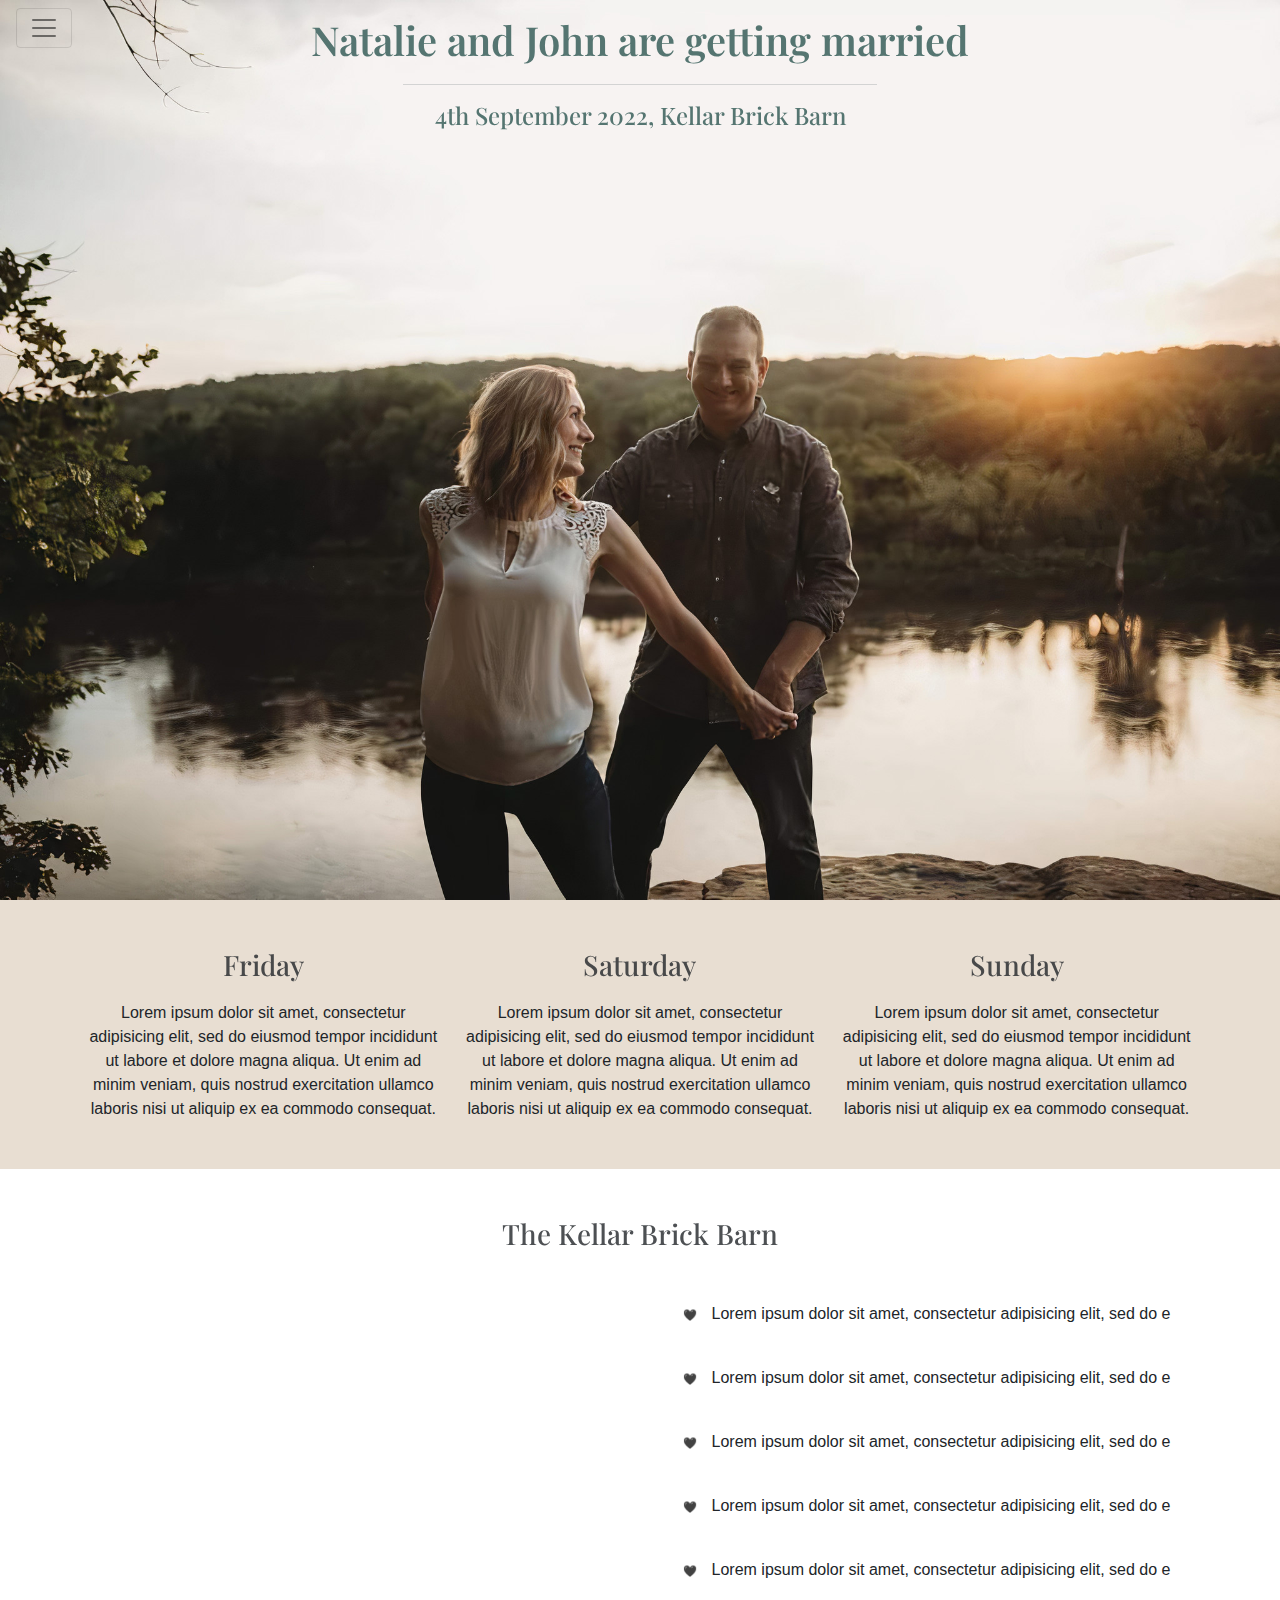
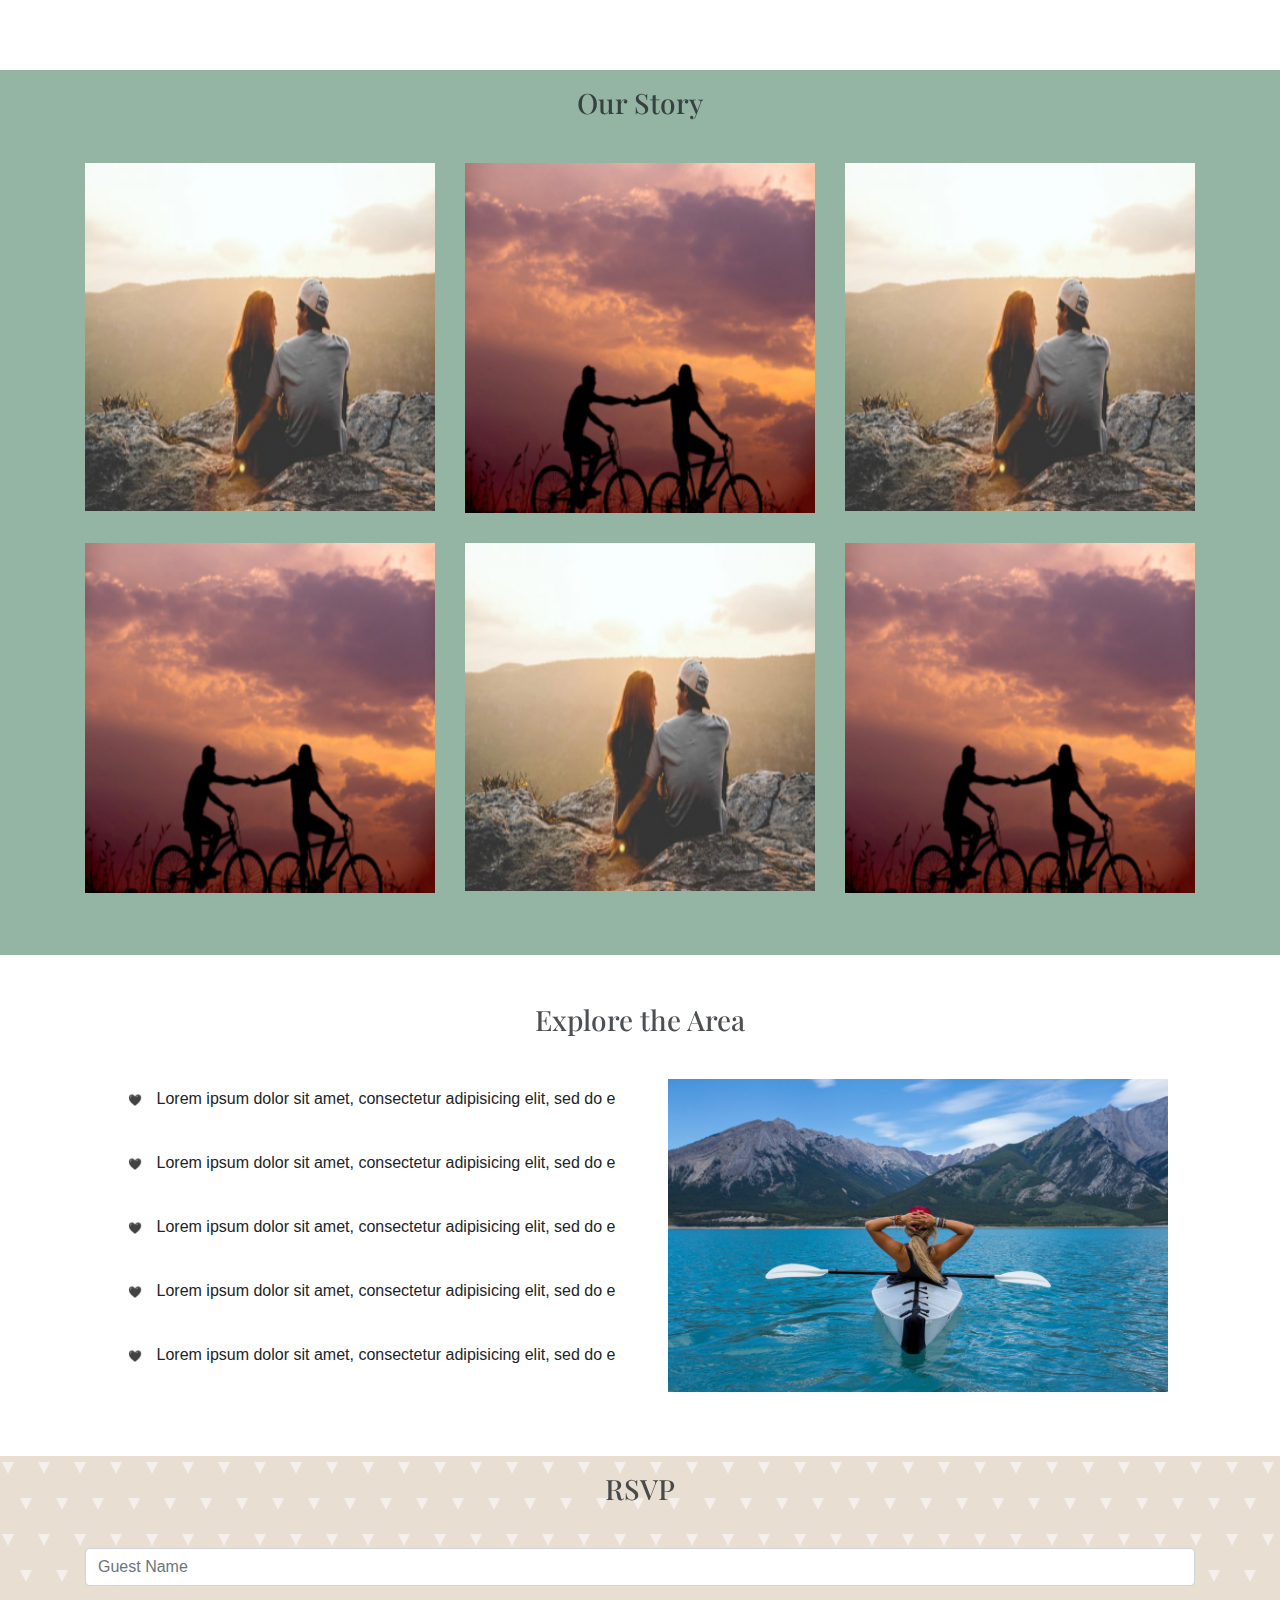
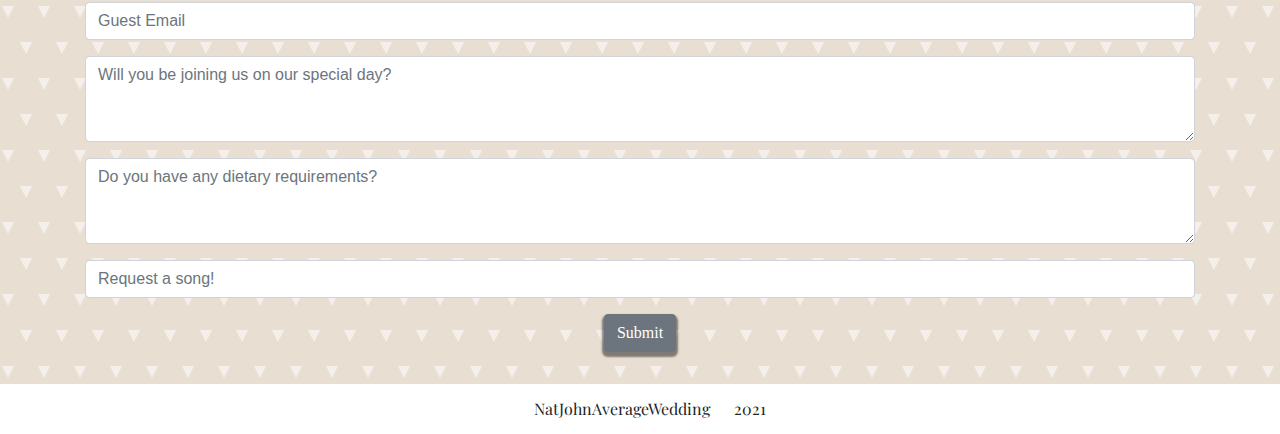
<file: index.html>
<!DOCTYPE html>
<html lang="en">

<head>
    <meta charset="UTF-8">
    <meta name="viewport" content="width=device-width, initial-scale=1.0">
    <meta http-equiv="X-UA-Compatible" content="ie=edge">
    <link rel="stylesheet" href="styles.css">
    <link rel="stylesheet" href="https://stackpath.bootstrapcdn.com/bootstrap/4.5.2/css/bootstrap.min.css" integrity="sha384-JcKb8q3iqJ61gNV9KGb8thSsNjpSL0n8PARn9HuZOnIxN0hoP+VmmDGMN5t9UJ0Z" crossorigin="anonymous">
    <link href="https://fonts.googleapis.com/css2?family=Castoro:ital@0;1&family=Parisienne&family=Playfair+Display:wght@400;500;600&display=swap" rel="stylesheet">
    <title>NatJohnAverageWedding</title>
    <link rel="shortcut icon" href="images/favicon.ico">
    <link rel="stylesheet" href="https://cdnjs.cloudflare.com/ajax/libs/font-awesome/5.15.1/css/all.min.css" integrity="sha512-+4zCK9k+qNFUR5X+cKL9EIR+ZOhtIloNl9GIKS57V1MyNsYpYcUrUeQc9vNfzsWfV28IaLL3i96P9sdNyeRssA==" crossorigin="anonymous" />
</head>
<body>

<nav class="navbar navbar-light bg-light fixed-top bg-transparent">
    <button class="navbar-toggler" type="button" data-toggle="collapse" data-target="#navbarNav" aria-controls="navbarNav" aria-expanded="false" aria-label="Toggle navigation">
        <span class="navbar-toggler-icon"></span>
    </button>
    <div class="collapse navbar-collapse" id="navbarNav">
        <ul class="navbar-nav">
            <li class="nav-item">
                <a class="nav-link" href="#schedule">Schedule</a>
            </li>
            <li class="nav-item">
                <a class="nav-link" href="#venue">Venue</a>
            </li>
            <li class="nav-item">
                <a class="nav-link" href="#our-story">Our Story</a>
            </li>
            <li class="nav-item">
                <a class="nav-link" href="#explore">Explore</a>
            </li>
            <li class="nav-item">
                <a class="nav-link" href="#rsvp">RSVP</a>
            </li>
        </ul>
    </div>
</nav>


<section class="landing-page">
    <div class="showcase">
        <div class="content">
            <h1 class="main-heading">Natalie and John are getting married</h1>
        </div>
        <div>
            <h4 class="sub-heading">4th September 2022, Kellar Brick Barn</h4>
        </div>
    </div>
</section>


<section id="schedule" class="wedding-schedule backdrop-p">
    <div class="container grid-3 center">
        <div>
            <i class="fas fa-wine-glass-alt fa-3x schedule-icon"></i>
            <h3>Friday</h3>
            <p>Lorem ipsum dolor sit amet, consectetur adipisicing elit, sed do eiusmod tempor incididunt ut labore et dolore magna aliqua. Ut enim ad minim veniam, quis nostrud exercitation ullamco laboris nisi ut aliquip ex ea commodo consequat.</p>
        </div>
        <div>
            <i class="far fa-heart fa-3x schedule-icon"></i>
            <h3>Saturday</h3>
            <p>Lorem ipsum dolor sit amet, consectetur adipisicing elit, sed do eiusmod tempor incididunt ut labore et dolore magna aliqua. Ut enim ad minim veniam, quis nostrud exercitation ullamco laboris nisi ut aliquip ex ea commodo consequat.</p>
        </div>
        <div>
            <i class="fas fa-dizzy fa-3x schedule-icon"></i>
            <h3>Sunday</h3>
            <p>Lorem ipsum dolor sit amet, consectetur adipisicing elit, sed do eiusmod tempor incididunt ut labore et dolore magna aliqua. Ut enim ad minim veniam, quis nostrud exercitation ullamco laboris nisi ut aliquip ex ea commodo consequat.</p>
        </div>
    </div>
</section>


<section id="venue" class="directions">
    <h3 class="center section-title">The Kellar Brick Barn</h3>
    <div class="container grid-2 center map-flex">
        <div class="map-responsive">
            <iframe
                    src="https://www.google.com/maps/embed?pb=!1m18!1m12!1m3!1d2980.831565291069!2d-93.91517708472675!3d41.65938107923999!2m3!1f0!2f0!3f0!3m2!1i1024!2i768!4f13.1!3m3!1m2!1s0x87ec3b3436342417%3A0x8974e77fe1a8b2f9!2sThe%20Keller%20Brick%20Barn!5e0!3m2!1sen!2scz!4v1606744584448!5m2!1sen!2scz"
                    width="600" height="450" frameborder="0" style="border:0;" allowfullscreen></iframe>
        </div>
        <div class="map-flex">
            <ul class="heart-list">
                <li>Lorem ipsum dolor sit amet, consectetur adipisicing elit, sed do e</li>
                <li>Lorem ipsum dolor sit amet, consectetur adipisicing elit, sed do e</li>
                <li>Lorem ipsum dolor sit amet, consectetur adipisicing elit, sed do e</li>
                <li>Lorem ipsum dolor sit amet, consectetur adipisicing elit, sed do e</li>
                <li>Lorem ipsum dolor sit amet, consectetur adipisicing elit, sed do e</li>
            </ul>
        </div>
    </div>
</section>


<section id="our-story" class="our-story backdrop-g">
    <h3 class="center section-title">Our Story</h3>
    <div class="container">
        <div class="row">
            <div class="col-lg-4 col-md-6 column story-pic">
                <img src="images/couple3.jpeg" class="image">
                <figcaption hidden>
                    Our First Date
                </figcaption>
            </div>
            <div class="col-lg-4 col-md-6">
                <img src="images/couple.jpeg" class="image">
                <figcaption hidden>
                    Halloween 2017
                </figcaption>
            </div>
            <div class="col-lg-4 col-md-6">
                <img src="images/couple3.jpeg" class="image">
                <figcaption hidden>
                    Our Engagement
                </figcaption>
            </div>
            <div class="col-lg-4 col-md-6">
                <img src="images/couple.jpeg" class="image">
                <figcaption hidden>
                    Christmas 2015
                </figcaption>
            </div>
            <div class="col-lg-4 col-md-6">
                <img src="images/couple3.jpeg" class="image">
                <figcaption hidden>
                    With the Fur Kids
                </figcaption>
            </div>
            <div class="col-lg-4 col-md-6">
                <img src="images/couple.jpeg" class="image">
                <figcaption hidden>
                    Summer in England
                </figcaption>
            </div>
        </div>
</section>
</div>



<section id="explore" class="directions">
    <h3 class="center section-title">Explore the Area</h3>
    <div class="container grid-2 center map-flex">
        <div class="map-flex">
            <ul class="heart-list">
                <li>Lorem ipsum dolor sit amet, consectetur adipisicing elit, sed do e</li>
                <li>Lorem ipsum dolor sit amet, consectetur adipisicing elit, sed do e</li>
                <li>Lorem ipsum dolor sit amet, consectetur adipisicing elit, sed do e</li>
                <li>Lorem ipsum dolor sit amet, consectetur adipisicing elit, sed do e</li>
                <li>Lorem ipsum dolor sit amet, consectetur adipisicing elit, sed do e</li>
            </ul>
        </div>

        <div class="map-responsive">
            <img src="images/explore.jpeg">
        </div>
    </div>
    </div>
</section>



<section id="rsvp" class="rsvp">
    <h3 class="center section-title">RSVP</h3>
    <div class="container">
        <div class="form-group">
            <input type="text" class="form-control" id="guest-name" aria-describedby="emailHelp" placeholder="Guest Name">
        </div>
        <div class="form-group">
            <input type="text" class="form-control" id="guest-email" placeholder="Guest Email">
        </div>
        <div class="form-group">
            <textarea class="form-control" id="yes-or-no" rows="3" placeholder="Will you be joining us on our special day?"></textarea>
        </div>
        <div class="form-group">
            <textarea class="form-control" id="dietary-requirements" placeholder="Do you have any dietary requirements?" rows="3"></textarea>
        </div>
        <div class="form-group">
            <input type="text" class="form-control" id="song-request" placeholder="Request a song!">
        </div>
        <div class="form-submit button-div">
            <button type="submit" class="btn button-custom btn-secondary">Submit</button>
        </div>
        </form>
    </div>
</section>


<footer class="center footer-section">
    <div>
        <span><i class="far fa-heart"></i></span>
        <span>NatJohnAverageWedding</span>
        <span>2021</span>
    </div>
</footer>

<script src="https://code.jquery.com/jquery-3.3.1.slim.min.js" integrity="sha384-q8i/X+965DzO0rT7abK41JStQIAqVgRVzpbzo5smXKp4YfRvH+8abtTE1Pi6jizo" crossorigin="anonymous"></script>
<script src="https://cdnjs.cloudflare.com/ajax/libs/popper.js/1.14.7/umd/popper.min.js" integrity="sha384-UO2eT0CpHqdSJQ6hJty5KVphtPhzWj9WO1clHTMGa3JDZwrnQq4sF86dIHNDz0W1" crossorigin="anonymous"></script>
<script src="https://stackpath.bootstrapcdn.com/bootstrap/4.3.1/js/bootstrap.min.js" integrity="sha384-JjSmVgyd0p3pXB1rRibZUAYoIIy6OrQ6VrjIEaFf/nJGzIxFDsf4x0xIM+B07jRM" crossorigin="anonymous"></script>
<script src="app.js" charset="utf-8"></script>
</body>

</html>
</file>
<file: styles.css>
body {
    margin: 0;
    font-family: serif;

}

* {
    margin: 0;
    padding: 0;
}


/*Nav Bar*/

.navbar {
    width: 25vh;
}

.navbar-collapse {
    background: rgba(221, 221, 221, 0.5);
}

.nav-link {
    font-family: "Playfair Display";
    text-align: center;
    color: black!important;
}

.nav-link:hover {
    opacity: 0.7!important;
}



/* Landing Page*/


.main-heading {
    text-align: center;
    color: #557571;
    font-family: "Playfair Display";
    padding-top: 1rem;
    padding-bottom: 0.5rem;
    font-weight: 600;
}

.main-heading:after {
    content: ""; /* This is necessary for the pseudo element to work. */
    display: block; /* This will put the pseudo element on its own line. */
    margin: 0 auto; /* This will center the border. */
    width: 37%; /* Change this to whatever width you want. */
    padding-top: 20px; /* This creates some space between the element and the border. */
    border-bottom: 1px solid lightgray; /* This creates the border. Replace black with whatever color you want. */
}


.showcase {
    height: 100vh;
    width: 100%;
    background-image: url("images/mainPic1.jpg");
    background-size: cover;
    background-position: center;
    -webkit-filter: blur(0px);
    -webkit-animation: fadein linear 1.5s;

}

@-webkit-keyframes fadein {
    0% {    -webkit-filter: blur(3x);}
    28% { -webkit-filter: blur(3px);}
    56% { -webkit-filter: blur(3px);}
    100% {  -webkit-filter: blur(0px);}
}


.sub-heading {
    color: black;
    text-align: center;
    color: #557571;
    font-family: "Playfair Display";
    margin: 0.5rem 0;
}


/* Wedding Schedule */

.grid-3 {
    display: grid;
    grid-gap: 20px;
    grid-template-columns: repeat(3, 1fr);
}

.schedule-icon {
    margin-bottom: 2rem;
    opacity: 0.8;
}

/* .wedding-schedule h3 {
  margin-bottom: 1.5rem;
} */

.fas:hover,
.far:hover {
    transform: translateY(-3px);
}

/* Directions/Venue */
.map-responsive{
    overflow:hidden;
    padding-bottom:56.25%;
    position:relative;
    height:0;

}
.map-flex {
    display: flex;
    align-items: center;
    justify-content: center;
    border-radius: 15px;
}

.map-responsive iframe{
    left:0;
    top:0;
    height:100%;
    width:100%;
    position:absolute;
}

.grid-2{
    display: grid;
    grid-template-columns: repeat(2, 1fr);
}


.heart-list li:not(:last-of-type) {
    margin-bottom: 2.5rem;

}

.heart-list li {
    margin-left: 2rem;
}

/* Our Story  */

.image {
    width: 100%;
    padding-bottom: 30px;
}

.image:hover {
    filter: brightness(60%);

}

figcaption {
    text-align: center;
    align-items: center;
    margin-bottom: 12px;
    font-size: 18px;
    font-family: 'Playfair Display';
    color: dimgrey;
    letter-spacing: 3px;
}


/* Explore The Area*/



/* RSVP */
.rsvp {
    /* height: 100vh; */
    background-color: #e8ded2;
    background-image: url("data:image/svg+xml,%3Csvg xmlns='http://www.w3.org/2000/svg' width='36' height='72' viewBox='0 0 36 72'%3E%3Cg fill-rule='evenodd'%3E%3Cg fill='%23ffffff' fill-opacity='0.53'%3E%3Cpath d='M2 6h12L8 18 2 6zm18 36h12l-6 12-6-12z'/%3E%3C/g%3E%3C/g%3E%3C/svg%3E");
}

.button-div {
    text-align: center;
    transition: all;
}

.button-custom {
    font-family: serif;
    box-shadow: 0 3px 2px 2px rgba(0, 0, 0, 0.45) ;

}

.button-custom:active {
    transform: translateY(2px);
    outline: none;
}

/* Footer */

footer {
    height: 50px;
    display: flex!important;
    justify-content: center;
    align-items: center;
}

.footer-section span {
    margin: 10px;
    font-family: "Playfair Display";
}



/* General Styles*/

.container {
    max-width: 960px;
    margin: auto;
    overflow: hidden;
    padding-top: 2rem;
    padding-bottom: 2rem;

}

.center {
    text-align: center;
    margin: auto;
}

.backdrop-p {
    background-color: #e8ded2;
}

.backdrop-g {
    background-color: #94b4a4;
}



h3 {
    font-family: "Playfair Display";
    opacity: 0.8;
    padding-bottom: 0.7rem!important;
    padding-top: 1rem!important;
}

.section-title {
    margin-top: 2rem;
}


.heart-list li::marker {
    font-size: 0.7rem;
    content: "🖤"
}

.heart-list li {
    padding-left:15px;
}


/* Media Queries */

/* Small Screens */
@media (max-width: 1050px) {

    .grid-3 {
        grid-template-columns: 1fr;
    }


    .grid-2 {
        grid-template-columns: 1fr;
        justify-content: center;
    }

    .main-heading:after {
        width: 60%;
    }

    .map {
        margin-bottom: 3rem;
    }

    .heart-list li {
        padding: 0;
        margin-left:0;
    }

    .heart-list li::marker {
        content: "";
    }

    ul{
        margin-top: 2.5rem!important;
    }



}


@media (max-width: 560px) {


    .grid-3 {
        grid-template-columns: 1fr;
    }

    .grid-2 {
        grid-template-columns: 1fr;
    }

    .main-heading:after {
        width: 50%;
    }

    .wedding-schedule p {
        border-bottom: dashed 1px;
        padding: 1.2rem 1rem;
    }


    .venue-image {
        margin-bottom: 3rem;
        margin-right: 0;

    }

    .main-heading {
        font-size: 2.2rem;
        padding-top: 3.5rem;
    }

    .sub-heading {
        font-size: 1.2rem;
    }

}
</file>
